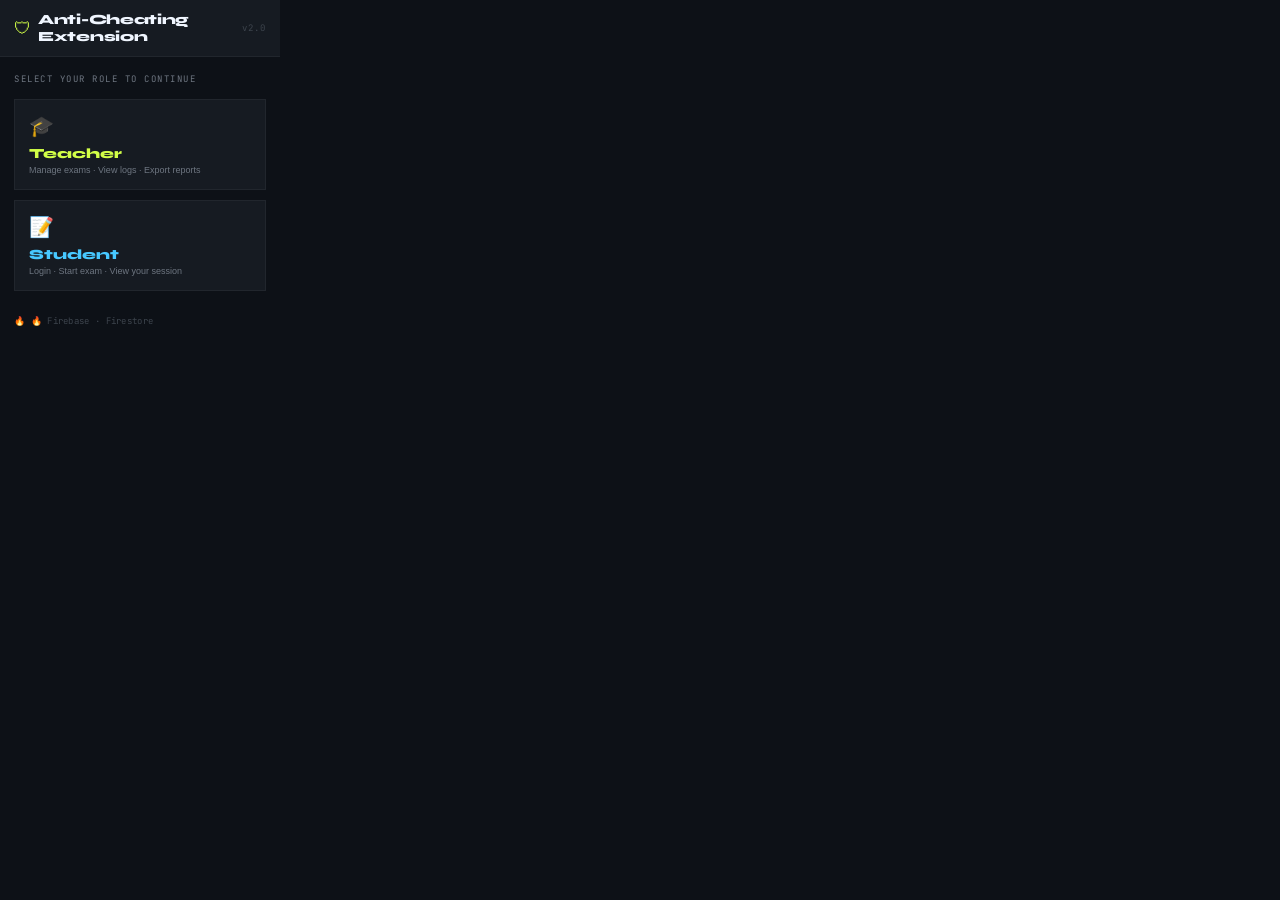
<file: portal.html>
<!DOCTYPE html>
<html lang="en">
<head>
  <meta charset="UTF-8">
  <title>Anti-Cheating Extension</title>
  <link rel="stylesheet" href="shared.css">
  <link rel="stylesheet" href="portal.css">
</head>
<body>

  <div class="header">
    <div class="logo">
      <span class="logo-hex">🛡</span>
      <span class="logo-text">Anti-Cheating Extension</span>
    </div>
    <div class="version">v2.0</div>
  </div>

  <div class="portal-wrap">
    <div class="tagline">Select your role to continue</div>

    <button class="portal-btn teacher" id="btn-teacher">
      <span class="btn-icon">🎓</span>
      <span class="btn-label">Teacher</span>
      <span class="btn-sub">Manage exams · View logs · Export reports</span>
    </button>

    <button class="portal-btn student" id="btn-student">
      <span class="btn-icon">📝</span>
      <span class="btn-label">Student</span>
      <span class="btn-sub">Login · Start exam · View your session</span>
    </button>
  </div>

  <div class="footer-note">🔥 🔥 Firebase · Firestore</div>

  <script src="firebase.js"></script>
  <script src="portal.js"></script>
</body>
</html>
</file>
<file: shared.css>
@import url('https://fonts.googleapis.com/css2?family=JetBrains+Mono:wght@400;600;700&family=Syne:wght@700;800&display=swap');

*, *::before, *::after { box-sizing: border-box; margin: 0; padding: 0; }

body {
  width: 300px;
  background: #0d1117;
  color: #c9d1d9;
  font-family: 'JetBrains Mono', monospace;
  font-size: 11px;
  padding-bottom: 12px;
  min-height: 100px;
}

/* teacher.html is a full tab, needs wider body */
body.full-page {
  width: 100%;
  min-height: 100vh;
}

/* ── HEADER ──────────────────────────────────── */
.header {
  background: #161b22;
  border-bottom: 1px solid #21262d;
  padding: 11px 14px;
  display: flex;
  align-items: center;
  justify-content: space-between;
}
.logo { display: flex; align-items: center; gap: 7px; }
.logo-hex { color: #d2ff47; font-size: 17px; line-height: 1; }
.logo-text {
  font-family: 'Syne', sans-serif;
  font-weight: 800; font-size: 14px;
  color: #f0f6ff; letter-spacing: -0.3px;
}
.version { font-size: 9px; color: #3d444d; letter-spacing: 1px; }

/* ── FORM FIELDS ─────────────────────────────── */
.screen { padding: 14px; }
.hidden { display: none !important; }

.screen-title {
  font-family: 'Syne', sans-serif;
  font-weight: 700; font-size: 11px;
  color: #8b949e; letter-spacing: 1.5px;
  text-transform: uppercase; margin-bottom: 12px;
}

.field { margin-bottom: 9px; }
.field label {
  display: block; font-size: 9px; color: #6e7681;
  letter-spacing: 1.5px; text-transform: uppercase; margin-bottom: 4px;
}
.field input {
  width: 100%; background: #0d1117; border: 1px solid #21262d;
  color: #e6edf3; font-family: 'JetBrains Mono', monospace;
  font-size: 11px; padding: 7px 10px; outline: none;
  transition: border-color 0.15s;
}
.field input:focus { border-color: #d2ff47; }
.field input::placeholder { color: #3d444d; }

/* ── BUTTONS ─────────────────────────────────── */
.btn {
  font-family: 'JetBrains Mono', monospace;
  font-size: 10px; font-weight: 700;
  letter-spacing: 0.5px; text-transform: uppercase;
  border: none; cursor: pointer; padding: 8px 12px;
  transition: all 0.15s;
}
.btn-full { width: 100%; display: block; margin-top: 10px; }
.btn-accent { background: #d2ff47; color: #0d1117; }
.btn-accent:hover { background: #e8ff8a; }
.btn-ghost { background: transparent; border: 1px solid #21262d; color: #6e7681; }
.btn-ghost:hover { border-color: #6e7681; color: #c9d1d9; }
.btn-outline { flex: 1; background: transparent; border: 1px solid #21262d; color: #8b949e; }
.btn-outline:hover { border-color: #d2ff47; color: #d2ff47; }
.btn-danger { background: transparent; border: 1px solid #ff4757; color: #ff4757; }
.btn-danger:hover { background: rgba(255,71,87,0.1); }
.btn-blue { background: transparent; border: 1px solid #47c8ff; color: #47c8ff; }
.btn-blue:hover { background: rgba(71,200,255,0.08); }

.action-row { display: flex; gap: 6px; margin-top: 8px; }

/* ── MSG BOX ─────────────────────────────────── */
.msg-box { min-height: 0; overflow: hidden; font-size: 10px; font-weight: 600; letter-spacing: 0.3px; padding: 0; transition: all 0.2s; }
.msg-box.show { padding: 7px 10px; margin-top: 8px; border-left: 3px solid; }
.msg-box.green { color: #d2ff47; border-color: #d2ff47; background: rgba(210,255,71,0.06); }
.msg-box.red   { color: #ff4757; border-color: #ff4757; background: rgba(255,71,87,0.07); }
.msg-box.grey  { color: #6e7681; border-color: #6e7681; background: rgba(110,118,129,0.06); }
.msg-box.blue  { color: #47c8ff; border-color: #47c8ff; background: rgba(71,200,255,0.06); }

/* ── STATUS DOT ──────────────────────────────── */
.status-dot {
  width: 8px; height: 8px; border-radius: 50%;
  background: #00e676; box-shadow: 0 0 6px #00e676;
  animation: pulse 2s infinite; display: inline-block;
}
.status-dot.off { background: #3d444d; box-shadow: none; animation: none; }
@keyframes pulse { 0%,100%{opacity:1} 50%{opacity:0.4} }

/* ── PORTAL ──────────────────────────────────── */
.portal-wrap { padding: 16px 14px; display: flex; flex-direction: column; gap: 10px; }
.portal-tagline { font-size: 9px; color: #6e7681; letter-spacing: 1.5px; text-transform: uppercase; margin-bottom: 4px; }

.portal-btn {
  display: flex; flex-direction: column; align-items: flex-start;
  gap: 3px; padding: 14px; cursor: pointer;
  background: #161b22; border: 1px solid #21262d;
  text-align: left; width: 100%; transition: all 0.15s;
}
.portal-btn:hover { transform: translateY(-1px); }
.portal-btn.teacher:hover { border-color: #d2ff47; }
.portal-btn.student:hover { border-color: #47c8ff; }

.portal-icon { font-size: 20px; margin-bottom: 4px; }
.portal-label {
  font-family: 'Syne', sans-serif; font-weight: 800;
  font-size: 14px; color: #f0f6ff;
}
.portal-btn.teacher .portal-label { color: #d2ff47; }
.portal-btn.student .portal-label { color: #47c8ff; }
.portal-sub { font-size: 9px; color: #6e7681; letter-spacing: 0.3px; }

/* ── EXAM STATUS CARD ────────────────────────── */
.exam-card {
  background: #161b22; border: 1px solid #21262d;
  padding: 12px 14px; margin-bottom: 10px;
}
.exam-card-row {
  display: flex; justify-content: space-between; align-items: center;
  padding: 5px 0; border-bottom: 1px solid #21262d;
}
.exam-card-row:last-child { border-bottom: none; }
.exam-label { font-size: 9px; color: #6e7681; letter-spacing: 1px; text-transform: uppercase; }
.exam-val { font-size: 11px; color: #e6edf3; font-weight: 600; text-align: right; max-width: 170px; overflow: hidden; text-overflow: ellipsis; white-space: nowrap; }

/* ── MONITOR CHIPS ───────────────────────────── */
.monitor-grid { display: flex; flex-wrap: wrap; gap: 5px; margin-bottom: 10px; }
.monitor-chip {
  padding: 3px 8px; font-size: 9px; font-weight: 700;
  letter-spacing: 0.5px; text-transform: uppercase;
  border: 1px solid #d2ff47; color: #d2ff47;
  background: rgba(210,255,71,0.05);
}

/* ── LOG LIST ────────────────────────────────── */
.violations-header {
  display: flex; justify-content: space-between; align-items: center;
  font-size: 9px; color: #6e7681; letter-spacing: 1.5px;
  text-transform: uppercase; margin-bottom: 6px;
}
.viol-count {
  background: #ff4757; color: #fff; font-size: 9px; font-weight: 700;
  padding: 2px 7px; border-radius: 10px; min-width: 20px; text-align: center;
}

.log-list {
  list-style: none; max-height: 130px; overflow-y: auto; padding: 0;
  scrollbar-width: thin; scrollbar-color: #21262d transparent;
  border: 1px solid #21262d; margin-bottom: 4px;
}
.log-list::-webkit-scrollbar { width: 3px; }
.log-list::-webkit-scrollbar-thumb { background: #21262d; }

.log-list li {
  display: flex; align-items: center; gap: 8px;
  padding: 6px 10px; border-bottom: 1px solid #161b22;
  font-size: 10px; transition: background 0.1s;
}
.log-list li:last-child { border-bottom: none; }
.log-list li:hover { background: #161b22; }

.dot { width: 6px; height: 6px; border-radius: 50%; flex-shrink: 0; }
.vtype { color: #e6edf3; font-weight: 600; flex: 1; }
.vstudent { color: #6e7681; font-size: 9px; }
.vtime { color: #6e7681; font-size: 9px; margin-left: auto; }
.empty-note { color: #3d444d; padding: 12px 10px; font-size: 10px; display: block; text-align: center; }

/* ── DIVIDER ─────────────────────────────────── */
.divider { height: 1px; background: #21262d; margin: 0; }

/* ── FOOTER ──────────────────────────────────── */
.footer-note { padding: 8px 14px 0; font-size: 9px; color: #3d444d; letter-spacing: 0.3px; }

/* ── TEACHER PAGE FULL ───────────────────────── */
.teacher-layout { display: flex; min-height: calc(100vh - 44px); }

.teacher-sidebar {
  width: 200px; flex-shrink: 0;
  background: #161b22; border-right: 1px solid #21262d;
  display: flex; flex-direction: column;
}
.sidebar-section { padding: 14px 14px 8px; border-bottom: 1px solid #21262d; }
.sidebar-label { font-size: 9px; color: #6e7681; letter-spacing: 1.5px; text-transform: uppercase; margin-bottom: 8px; }

.student-item {
  display: flex; align-items: center; gap: 8px;
  padding: 9px 14px; cursor: pointer;
  border-bottom: 1px solid #21262d; transition: background 0.1s;
}
.student-item:hover, .student-item.active { background: rgba(210,255,71,0.04); }
.student-item.active { border-left: 2px solid #d2ff47; }
.s-avatar {
  width: 28px; height: 28px; background: #1f2937; border: 1px solid #21262d;
  display: flex; align-items: center; justify-content: center;
  font-family: 'Syne', sans-serif; font-weight: 800; font-size: 10px; color: #d2ff47;
  flex-shrink: 0;
}
.s-info { flex: 1; min-width: 0; }
.s-name { font-size: 10px; color: #e6edf3; font-weight: 600; overflow: hidden; text-overflow: ellipsis; white-space: nowrap; }
.s-id { font-size: 9px; color: #6e7681; }
.s-badge {
  font-size: 9px; font-weight: 700; padding: 2px 6px;
  background: rgba(255,71,87,0.15); color: #ff4757;
  border: 1px solid rgba(255,71,87,0.3); border-radius: 8px;
}
.s-badge.clean { background: rgba(0,230,118,0.1); color: #00e676; border-color: rgba(0,230,118,0.3); }

.teacher-main { flex: 1; padding: 20px; overflow-y: auto; }
.teacher-main h2 {
  font-family: 'Syne', sans-serif; font-weight: 800;
  font-size: 16px; color: #f0f6ff; margin-bottom: 4px;
}
.teacher-main .sub { font-size: 10px; color: #6e7681; margin-bottom: 20px; }

.stats-row { display: flex; gap: 12px; margin-bottom: 20px; }
.stat-box {
  flex: 1; background: #161b22; border: 1px solid #21262d;
  padding: 14px; text-align: center;
}
.stat-val {
  font-family: 'Syne', sans-serif; font-size: 28px;
  font-weight: 800; line-height: 1; margin-bottom: 4px;
}
.stat-lbl { font-size: 9px; color: #6e7681; text-transform: uppercase; letter-spacing: 1px; }

.teacher-log-table { width: 100%; border-collapse: collapse; margin-top: 4px; }
.teacher-log-table th {
  font-size: 9px; color: #6e7681; letter-spacing: 1.5px; text-transform: uppercase;
  padding: 8px 12px; text-align: left; border-bottom: 1px solid #21262d;
}
.teacher-log-table td {
  padding: 9px 12px; font-size: 10px; border-bottom: 1px solid #161b22;
}
.teacher-log-table tr:hover td { background: #161b22; }
.teacher-log-table tr:last-child td { border-bottom: none; }

.sev-high { color: #ff4757; font-weight: 700; }
.sev-med  { color: #ffaa00; font-weight: 700; }
.sev-low  { color: #47c8ff; font-weight: 700; }

.panel { background: #161b22; border: 1px solid #21262d; margin-bottom: 16px; }
.panel-header {
  padding: 12px 14px; border-bottom: 1px solid #21262d;
  display: flex; align-items: center; justify-content: space-between;
}
.panel-title { font-family: 'Syne', sans-serif; font-weight: 700; font-size: 12px; color: #f0f6ff; }
.panel-body { padding: 14px; max-height: 340px; overflow-y: auto; }
.panel-body::-webkit-scrollbar { width: 3px; }
.panel-body::-webkit-scrollbar-thumb { background: #21262d; }

.no-data { color: #3d444d; font-size: 11px; padding: 20px; text-align: center; }

.teacher-topbar {
  background: #161b22; border-bottom: 1px solid #21262d;
  padding: 10px 20px; display: flex; align-items: center; gap: 10px;
}
.teacher-topbar-title { font-family: 'Syne', sans-serif; font-weight: 700; font-size: 13px; color: #e6edf3; flex: 1; }

/* colour tags */
.tag {
  display: inline-block; padding: 2px 8px;
  font-size: 9px; font-weight: 700; letter-spacing: 0.5px;
  text-transform: uppercase; border: 1px solid;
}
.tag-active { color: #00e676; border-color: #00e676; background: rgba(0,230,118,0.06); }
.tag-ended  { color: #6e7681; border-color: #6e7681; background: rgba(110,118,129,0.06); }
</file>
<file: portal.css>
@import url('https://fonts.googleapis.com/css2?family=JetBrains+Mono:wght@400;700&family=Syne:wght@800&display=swap');

body {
  width: 280px;
  background: #0d1117;
  color: #c9d1d9;
  font-family: 'JetBrains Mono', monospace;
  font-size: 11px;
  padding-bottom: 12px;
}

.portal-wrap {
  padding: 16px 14px;
  display: flex;
  flex-direction: column;
  gap: 10px;
}

.tagline {
  font-size: 9px;
  color: #6e7681;
  letter-spacing: 1.5px;
  text-transform: uppercase;
  margin-bottom: 4px;
}

.portal-btn {
  display: flex;
  flex-direction: column;
  align-items: flex-start;
  gap: 3px;
  padding: 14px;
  cursor: pointer;
  background: #161b22;
  border: 1px solid #21262d;
  text-align: left;
  width: 100%;
  transition: border-color 0.15s, transform 0.1s;
}

.portal-btn:hover { transform: translateY(-1px); }
.portal-btn.teacher:hover { border-color: #d2ff47; }
.portal-btn.student:hover { border-color: #47c8ff; }

.btn-icon { font-size: 20px; margin-bottom: 4px; }

.btn-label {
  font-family: 'Syne', sans-serif;
  font-weight: 800;
  font-size: 14px;
}

.portal-btn.teacher .btn-label { color: #d2ff47; }
.portal-btn.student .btn-label { color: #47c8ff; }

.btn-sub { font-size: 9px; color: #6e7681; }
</file>
